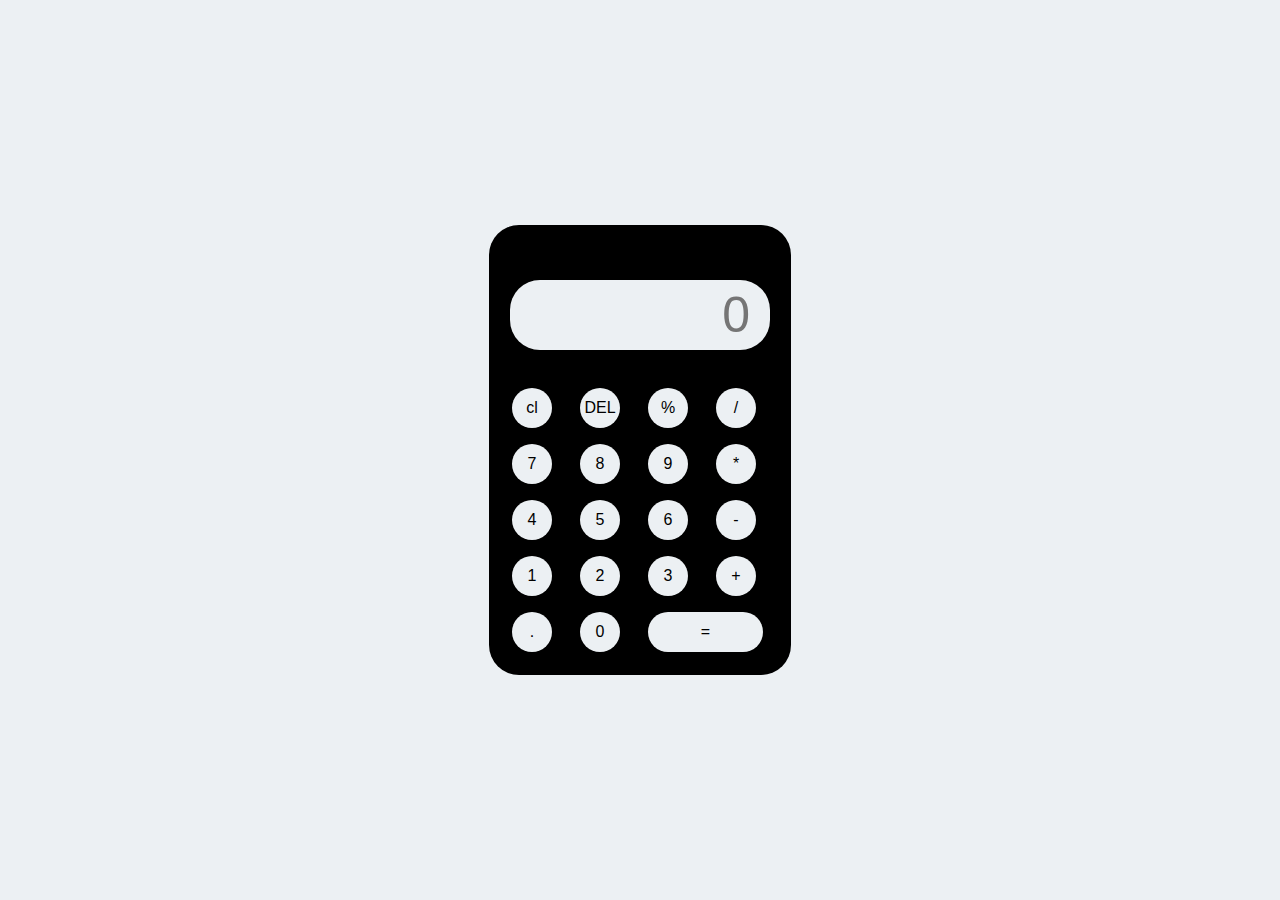
<file: task3/index.html>
<!DOCTYPE html>
<head>
  <link rel="stylesheet" href="style.css" />
  <title>Calculator</title>
</head>
<body>
  <div class="c">
    <div class="cal">
      <input type="text" placeholder="0"  id="outputscreen" />
      <button onclick="clr()">cl</button>
      <button onclick="del()">DEL</button>
      <button onclick="display('%')">%</button>
      <button onclick="display('/')">/</button>
      <button onclick="display('7')">7</button>
      <button onclick="display('8')">8</button>
      <button onclick="display('9')">9</button>
      <button onclick="display('*')">*</button>
      <button onclick="display('4')">4</button>
      <button onclick="display('5')">5</button>
      <button onclick="display('6')">6</button>
      <button onclick="display('-')">-</button>
      <button onclick="display('1')">1</button>
      <button onclick="display('2')">2</button>
      <button onclick="display('3')">3</button>
      <button onclick="display('+')">+</button>
      <button onclick="display('.')">.</button>
      <button onclick="display('0')">0</button>
      <button onclick="Calculate()" class="e">=</button>
    </div>
  </div>
  <script>
    let outputscreen = document.getElementById("outputscreen");

    function display(num) {
      outputscreen.value += num;
    }
    function Calculate() {
      try {
        outputscreen.value = eval(outputscreen.value);
      } catch (err) {
        alert("invalid");
      }
    }

    function del() {
      outputscreen.value = outputscreen.value.slice(0, -1);
    }

        function clr(){
      outputscreen.value = " ";
    }
  </script>
</body>
</file>
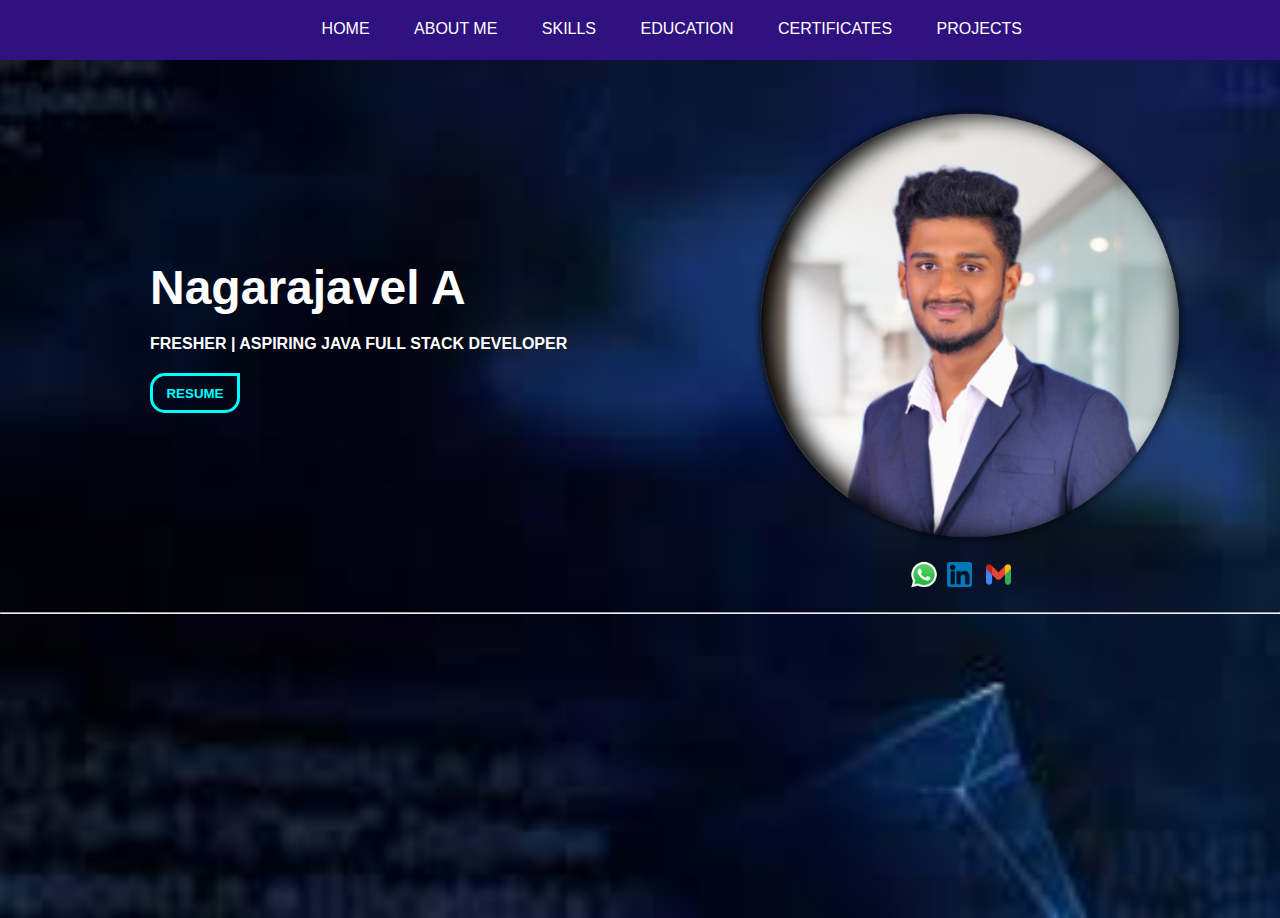
<file: Task1/index1.html>
<!DOCTYPE html>
<html lang="en">
  <head>
    <meta charset="UTF-8" />
    <meta name="viewport" content="width=device-width, initial-scale=1.0" />
    <title>Portfolio</title>
    <link rel="stylesheet" href="style.css" />
  </head>
  <body>
    <div class="flex">
      <center>
        <nav>
          <ul>
            <li><a href="index1.html">HOME</a></li>
            <li><a href="about.html">ABOUT ME</a></li>
            <li><a href="skill.html">SKILLS</a></li>
            <li><a href="education.html">EDUCATION</a></li>
            <li><a href="certificates.html">CERTIFICATES</a></li>
            <Li><a href="project.html">PROJECTS</a></Li>
          </ul>
        </nav>
      </center>

      <div class="box">
        <h1>Nagarajavel A</h1>
        <p>FRESHER | ASPIRING JAVA FULL STACK DEVELOPER</p>
        <a href="image.html"
          ><button><b>RESUME</b></button></a
        >
      </div>
      <img src="img.png" alt="Nagarajavel" />
     <div class="m"><a href="#"><img src="WhatsApp_icon.png" ></a></div>
<div class="n"><a href="#"><img src="linkedin.png"></a></div>    
<div class="o"><a href="#"><img src="gmail.png"></a></div>
<br>
      <hr />
  </body>
</html>
</file>
<file: task3/style.css>
* {
  margin: 0;
  padding: 0;
  box-sizing: border-box;
  background-color: #ecf0f3;
  font-family: sans-serif;
  outline: none;
}
.c{
    height: 100vh;
    display: flex;
    justify-content: center;
    align-items: center;
}
.cal{
    background-color: #000000;
    padding: 15px;
    border-radius: 30px;
    display: grid;
    grid-template-columns: repeat(4,68px);
}
input{
    grid-column: span 4;
    height: 70px;
    width: 260px;
    background-color: #ecf0f3;
    
    border: none;
    border-radius: 30px;
    color: rgb(70 70 70);
    font-size: 50px;
    text-align: end;
    margin: auto;
    margin-top: 40px;
    margin-bottom: 30px;
    padding: 20px;
}
button{
    height: 40px;
    width: 40px;
    background-color: #ecf0f3;

    border: none;
    border-radius: 50px;
    margin: 8px;
    font-size: 16px;
}
.e{
    width: 115px;
    border-radius: 40px;
    background-color: #ecf0f3;
}
</file>
<file: Task1/style.css>
* {
  padding: 0;
  margin: 0;
  font-family: Arial, Helvetica, sans-serif;
}
body {
  color: white;
}
nav {
  display: flex;
  height: 60px;
  background-color: rgb(47, 18, 128);
  color: rgb(255, 255, 255);
}
nav ul,
nav li {
  display: inline;
  margin-top: 20px;
}
nav ul {
  margin-left: 22%;
}
nav li {
  margin-left: 40px;
  cursor: pointer;
}
.flex {
  height: 102vh;
  width: 100%;
  background: url(images.jpg);
  background-repeat: no-repeat;
  background-position: center;
  background-size: cover;
}
nav a{
  text-decoration: none;
  color: white;
  transition-duration: 0.2s;
  cursor: pointer;
}
nav a:hover{
 color: red;
}
.box {
  height: 300px;
  width: 500px;
  margin-top: 200px;
  margin-left: 150px;
}
.box h1 {
  font-size: 3em;
}
.box p {
  margin: 20px 0;
  font-weight: bold;
}
.box button {
  height: 40px;
  width: 90px;
  border: 3px aqua solid;
  color: aqua;
  border-radius: 15px;
  cursor: pointer;
  transition-duration: 0.2s;
  background: transparent;
  border-top-right-radius: 0;
}
.box button:hover {
  background-color: aqua;
  color: black;
  border-top-right-radius: 15px;
}
img {
  height: 450px;
  position: absolute;
  top: 100px;
  left: 58%;
}
.m img{
  display: inline-block;
  height: 30px;
  position: relative;
  top: 0px;
  left: 71%;
}
.n img{
  display: inline-block;
  height: 25px;
  position: absolute;
  top:562px;
  left: 74%;
}
.o img{
  display: inline-block;
  height: 25px;
  position: absolute;
  top:562px;
  left: 77%;

}
</file>
